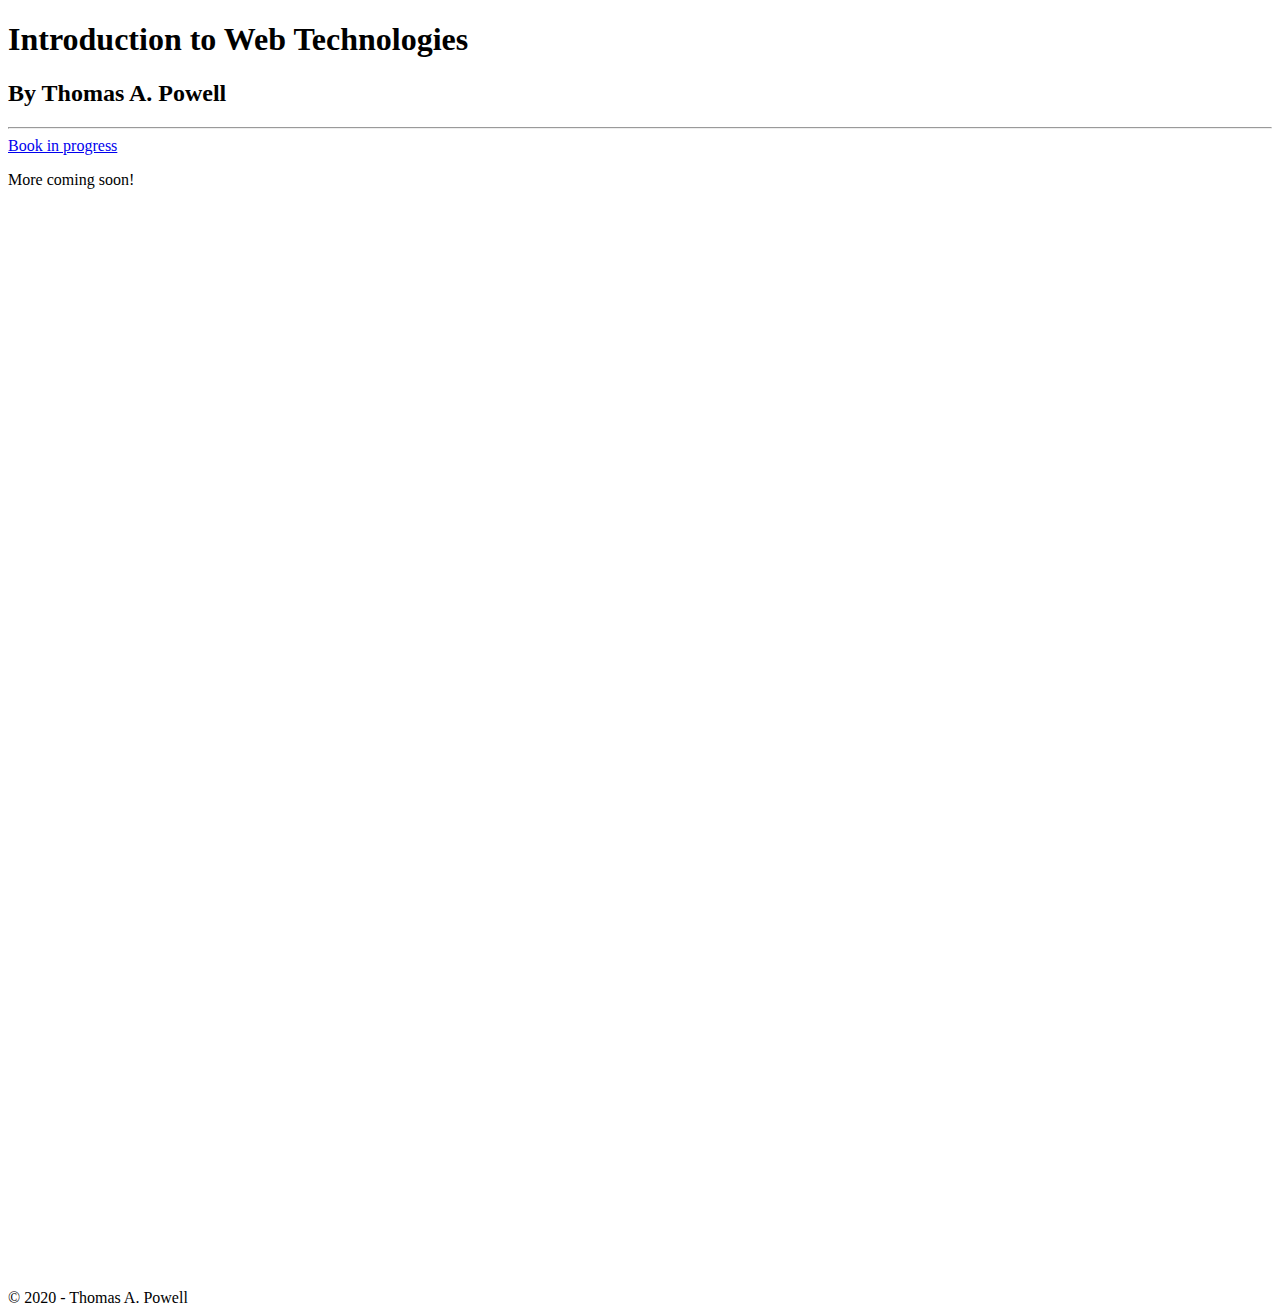
<file: index.html>
<!DOCTYPE html>
<html lang="en">

<head>
    <meta charset="UTF-8">
    <meta name="viewport" content="width=device-width, initial-scale=1.0">
    <title>Introduction to Web Technologies</title>
</head>

<body>
    <h1>Introduction to Web Technologies</h1>
    <h2>By Thomas A. Powell</h2>
    <hr />
    <a href="https://www.notion.so/introwebtech/Introduction-to-Web-Technologies-d630ac8694c64e24ad49e08ca435c614">Book
        in progress</a>
    <p>More coming soon!</p>

    <!-- copy and paste. Modify height and width if desired. -->
    <iframe class="embeddedObject shadow resizable" name="embedded_content" scrolling="no" frameborder="0"
        type="text/html" style="overflow:hidden;"
        src="https://www.screencast.com/users/ProfPowell7852/folders/Camtasia/media/82e34561-fb3f-4ad4-a1e0-61918ad4cba1/embed"
        height="1080" width="1920" webkitallowfullscreen mozallowfullscreen allowfullscreen></iframe>
    <footer>
        &copy; 2020 - Thomas A. Powell
    </footer>
</body>

</html>
</file>
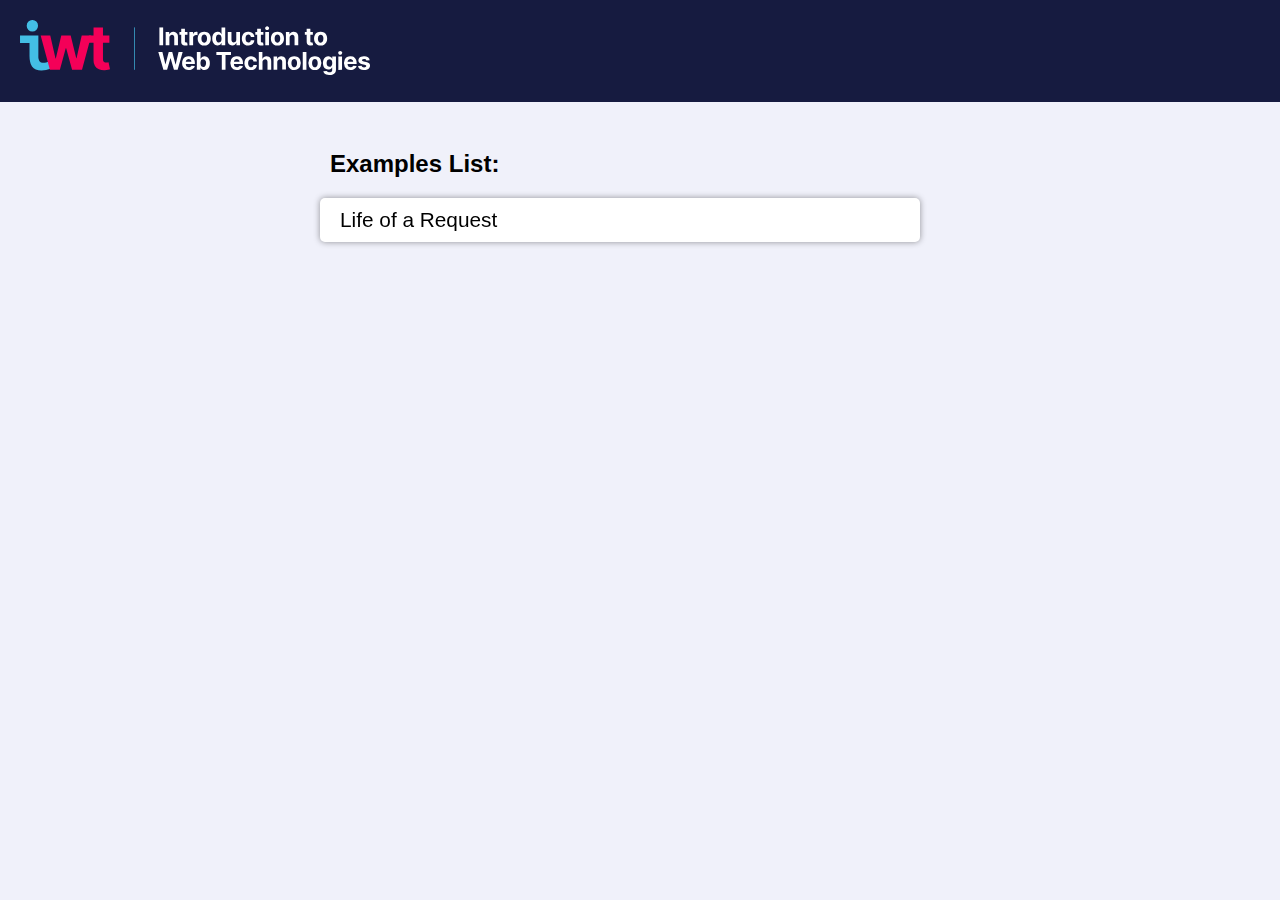
<file: introweb.tech/examples/index.html>
<!DOCTYPE html>
<html lang="en">
<head>
  <meta charset="UTF-8">
  <meta name="viewport" content="width=device-width, initial-scale=1.0">
  <title>Introduction to Web Technology</title>

  <!-- Main Styles -->
  <link rel="stylesheet" type="text/css" href="assets/styles/main.css">
</head>
<body>
  <header>
    <a href="https://introweb.tech" title="Home">
      <img src="assets/images/iwt-logo-dark.svg">
    </a>
  </header>

  <main>
    <h2>Examples List:</h2>
    <ol id="exampleList">
      <li>
        <a href="examples/life-of-a-request/index.html" target="_blank">Life of a Request</a>
      </li>
    </ol>
  </main>
</body>
</html>
</file>
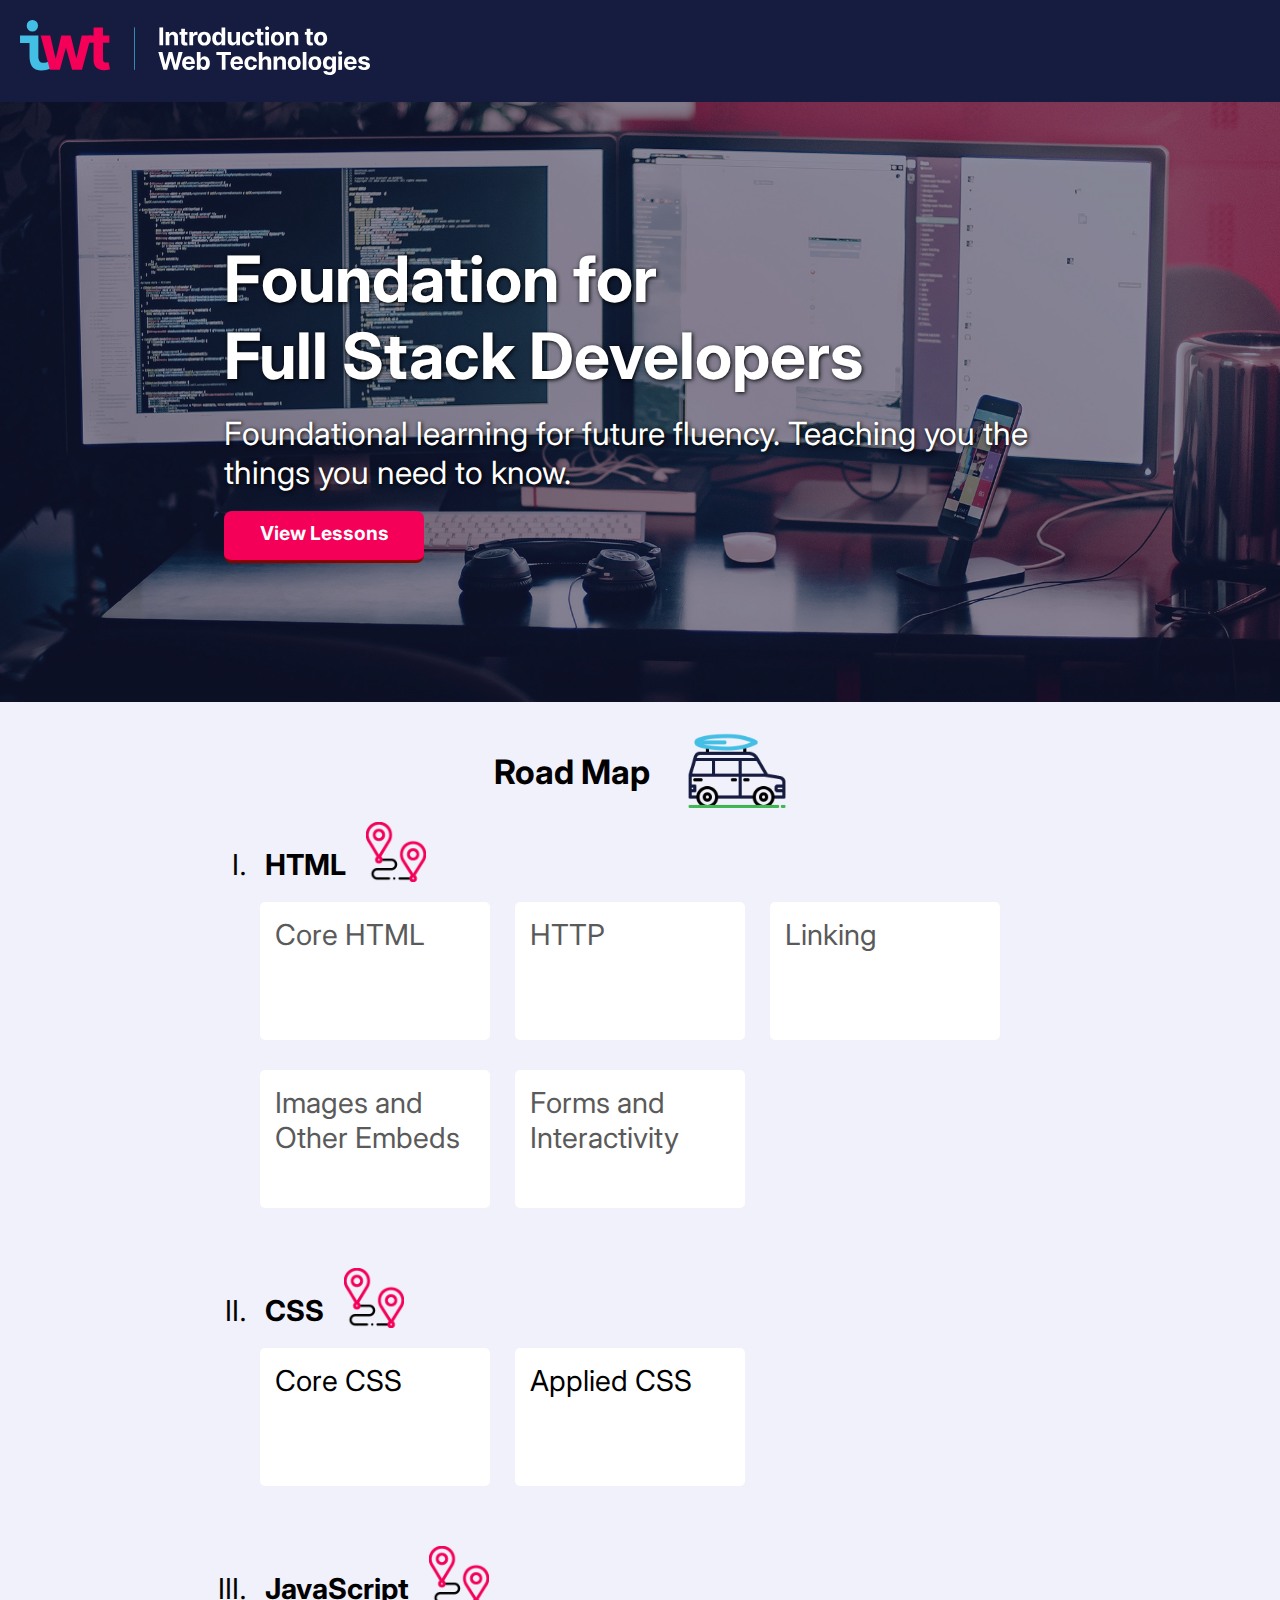
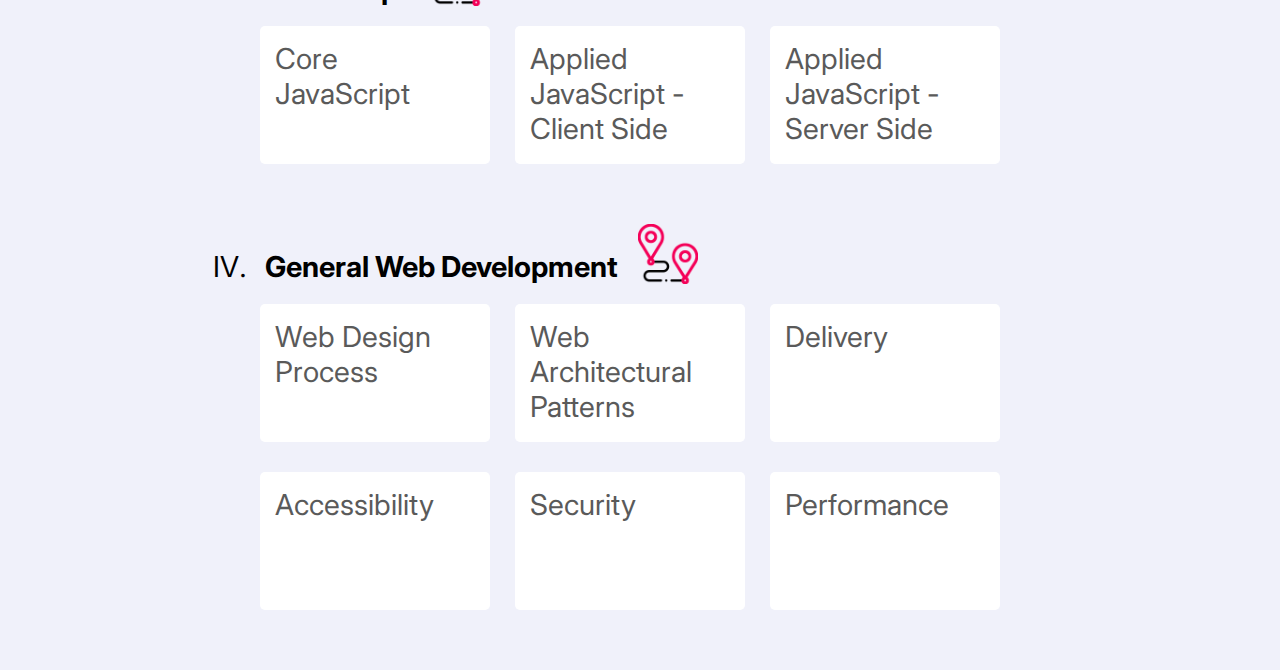
<file: introweb.tech/index/index.html>
<!DOCTYPE html>
<html lang="en">
<head>
  <meta charset="UTF-8">
  <meta name="viewport" content="width=device-width, initial-scale=1.0">
  <title>Introduction to Web Technology</title>

  <!-- Main Styles -->
  <link rel="stylesheet" type="text/css" href="assets/styles/main.css">

  <!-- Inter Font -->
  <link href="https://fonts.googleapis.com/css2?family=Inter&display=swap" rel="stylesheet">
</head>
<body>
  <header>
    <a href="https://introweb.tech" title="Home">
      <img src="assets/images/iwt-logo-dark.svg">
    </a>
  </header>

  <main>
    <section id="mainHeroSection">
      <div id="mainHeroText">
        <h1>Foundation for<br>Full Stack Developers</h1>
        <p>Foundational learning for future fluency. Teaching you the things you need to know.</p>
        <a href="https://lessons.introweb.tech">View Lessons</a>
      </div>
      <div id="sectionOverlay"></div>
    </section>
    <section id="roadMapSection">
      <div id="roadMapText">
        <h3>Road Map</h3>
        <img alt="Car" src="assets/images/road-trip-color.png">
      </div>
      <ol id="roadMapList">
        <li>
          <div class="roadMapDestination">
            <h4>HTML</h4>
            <img alt="Map to destination" src="assets/images/location-color.png">
          </div>
          <ul>
            <li>Core HTML</li>
            <li>HTTP</li>
            <li>Linking</li>
            <li>Images and Other Embeds</li>
            <li>Forms and Interactivity</li>
          </ul>
        </li>
        <li>
          <div class="roadMapDestination">
            <h4>CSS</h4>
            <img alt="Map to destination" src="assets/images/location-color.png">
          </div>
          <ul id="cssTileList">
            <li>
              <p>Core CSS</p>
              <!-- <div class="tileWhiteOverlay"></div> -->
            </li>
            <li>
              <p>Applied CSS</p>
              <!-- <div class="tileWhiteOverlay"></div> -->
            </li>
          </ul>
        </li>
        <li>
          <div class="roadMapDestination">
            <h4>JavaScript</h4>
            <img alt="Map to destination" src="assets/images/location-color.png">
          </div>
          <ul>
            <li>Core JavaScript</li>
            <li>Applied JavaScript - Client Side</li>
            <li>Applied JavaScript - Server Side</li>
          </ul>
        </li>
        <li>
          <div class="roadMapDestination">
            <h4>General Web Development</h4>
            <img alt="Map to destination" src="assets/images/location-color.png">
          </div>
          <ul>
            <li>Web Design Process</li>
            <li>Web Architectural Patterns</li>
            <li>Delivery</li>
            <li>Accessibility</li>
            <li>Security</li>
            <li>Performance</li>
          </ul>
        </li>
      </ol>
    </section>
  </main>

  <footer style="color:black;">
    <p>Icons made by <a href="https://www.flaticon.com/authors/xnimrodx" title="xnimrodx">xnimrodx</a> from <a href="https://www.flaticon.com/" title="Flaticon"> www.flaticon.com</a></p>
  </footer>
</body>
</html>
</file>
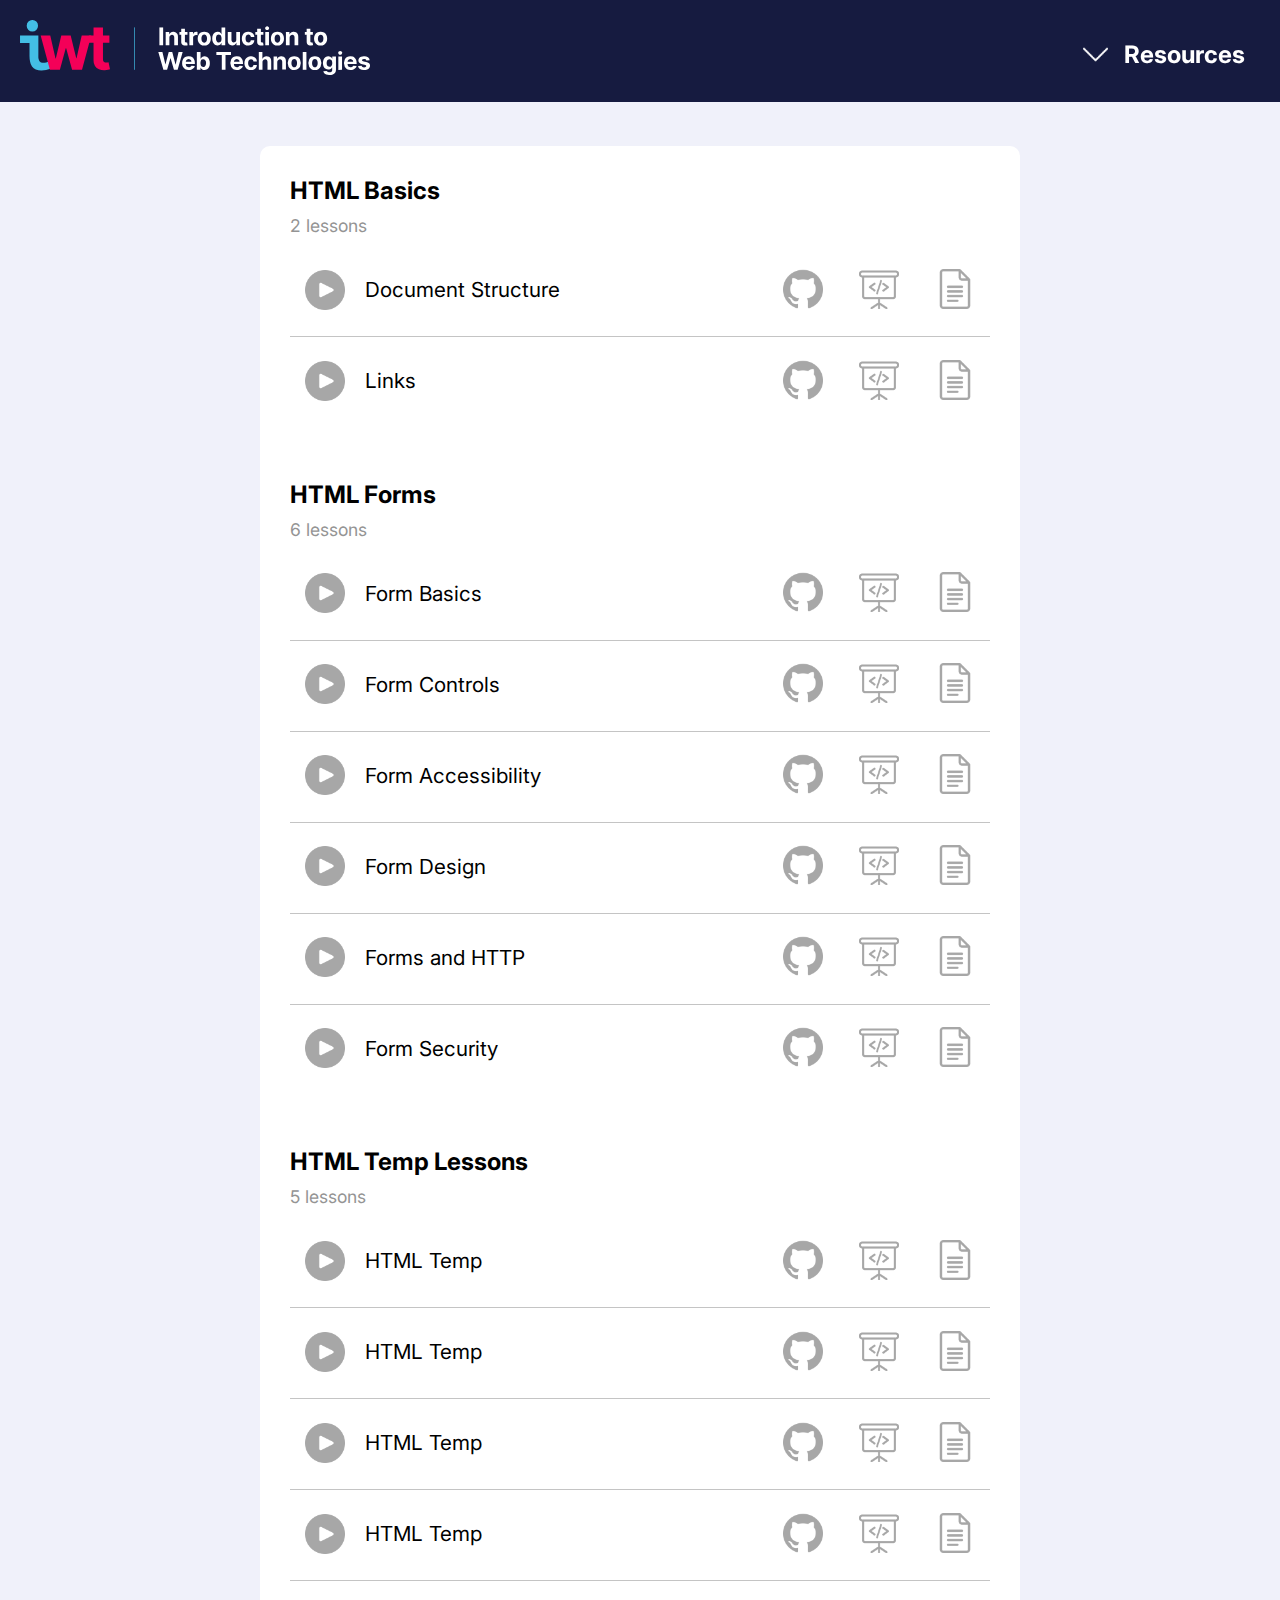
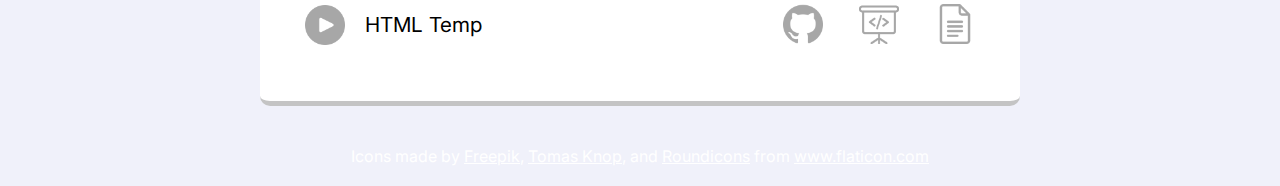
<file: introweb.tech/lessons/index.html>
<!DOCTYPE html>
<html lang="en">
<head>
  <meta charset="UTF-8">
  <meta name="viewport" content="width=device-width, initial-scale=1.0">
  <title>Introduction to Web Technology</title>

  <!-- Main Stylesheet -->
  <link rel="stylesheet" type="text/css" href="assets/styles/main.css">

  <!-- Inter Font -->
  <link href="https://fonts.googleapis.com/css2?family=Inter&display=swap" rel="stylesheet">
</head>

<body>
  <header>
    <a href="https://introweb.tech" title="Home">
      <img src="assets/images/iwt-logo-dark.svg">
    </a>
  </header>

  <main>
    <nav>
      <h2>Resources</h2>
      <input type="checkbox" id="navHamburger" name="navHamburger">
      <label for="navHamburger" id="navHamburgerImg"></label>
      <ul>
        <li>
          <a href="https://www.w3.org/TR/html52/" target="_blank">HTML Spec</a>
        </li>
        <li>
          <a href="http://www.htmlref.com/">HTML Quick Ref</a>
        </li>
        <li>
          <a href="https://examples.introweb.tech/" target="_blank">Examples</a>
        </li>
        <li>
          <a href="https://book.introweb.tech/" target="_blank">IWT Ref Book</a>
        </li>
      </ul>
    </nav>

    <section id="lessonList">
      <h2>HTML Basics</h2>
      <p>2 lessons</p>
      <ul>
        <li>
          <a href="#" title="Document Structure Lecture">
            <img src="assets/images/play-button.png" alt="Lecture link">
            <p>Document Structure</p>
          </a>
          <nav>
            <a href="#" title="Document Structure Repo">
              <img src="assets/images/github.png" alt="Lecture link">
            </a>
            <a href="#" title="Document Structure Slides">
              <img src="assets/images/presentation.png" alt="Video link">
            </a>
            <a href="#" title="Document Structure Notes">
              <img src="assets/images/google-docs.png" alt="Notion link">
            </a>
          </nav>
        </li>
        <li>
          <a href="#" title="Links Lecture">
            <img src="assets/images/play-button.png" alt="Lecture link">
            <p>Links</p>
          </a>
          <nav>
            <a href="#" title="Links Repo">
              <img src="assets/images/github.png" alt="Lecture link">
            </a>
            <a href="#" title="Links Slides">
              <img src="assets/images/presentation.png" alt="Video link">
            </a>
            <a href="#" title="Links Notes">
              <img src="assets/images/google-docs.png" alt="Notion link">
            </a>
          </nav>
        </li>
      </ul>
      <h2>HTML Forms</h2>
      <p>6 lessons</p>
      <ul>
        <li>
          <a href="#" title="Form Basics Lecture">
            <img src="assets/images/play-button.png" alt="Lecture link">
            <p>Form Basics</p>
          </a>
          <nav>
            <a href="#" title="Form Basics Repo">
              <img src="assets/images/github.png" alt="Lecture link">
            </a>
            <a href="#" title="Form Basics Slides">
              <img src="assets/images/presentation.png" alt="Video link">
            </a>
            <a href="#" title="Form Basics Notes">
              <img src="assets/images/google-docs.png" alt="Notion link">
            </a>
          </nav>
        </li>
        <li>
          <a href="#" title="Form Controls Lecture">
            <img src="assets/images/play-button.png" alt="Lecture link">
            <p>Form Controls</p>
          </a>
          <nav>
            <a href="#" title="Form Controls Repo">
              <img src="assets/images/github.png" alt="Lecture link">
            </a>
            <a href="#" title="Form Controls Slides">
              <img src="assets/images/presentation.png" alt="Video link">
            </a>
            <a href="#" title="Form Controls Notes">
              <img src="assets/images/google-docs.png" alt="Notion link">
            </a>
          </nav>
        </li>
        <li>
          <a href="#" title="Form Accessibility Lecture">
            <img src="assets/images/play-button.png" alt="Lecture link">
            <p>Form Accessibility</p>
          </a>
          <nav>
            <a href="#" title="Form Design Repo">
              <img src="assets/images/github.png" alt="Lecture link">
            </a>
            <a href="#" title="Form Design Slides">
              <img src="assets/images/presentation.png" alt="Video link">
            </a>
            <a href="#" title="Form Design Notes">
              <img src="assets/images/google-docs.png" alt="Notion link">
            </a>
          </nav>
        </li>
        <li>
          <a href="#" title="Form Design Lecture">
            <img src="assets/images/play-button.png" alt="Lecture link">
            <p>Form Design</p>
          </a>
          <nav>
            <a href="#" title="Form Design Repo">
              <img src="assets/images/github.png" alt="Lecture link">
            </a>
            <a href="#" title="Form Design Slides">
              <img src="assets/images/presentation.png" alt="Video link">
            </a>
            <a href="#" title="Form Design Notes">
              <img src="assets/images/google-docs.png" alt="Notion link">
            </a>
          </nav>
        </li>
        <li>
          <a href="#" title="Forms and HTTP Lecture">
            <img src="assets/images/play-button.png" alt="Lecture link">
            <p>Forms and HTTP</p>
          </a>
          <nav>
            <a href="#" title="Forms and HTTP Repo">
              <img src="assets/images/github.png" alt="Lecture link">
            </a>
            <a href="#" title="Forms and HTTP Slides">
              <img src="assets/images/presentation.png" alt="Video link">
            </a>
            <a href="#" title="Forms and HTTP Notes">
              <img src="assets/images/google-docs.png" alt="Notion link">
            </a>
          </nav>
        </li>
        <li>
          <a href="#" title="Form Security Lecture">
            <img src="assets/images/play-button.png" alt="Lecture link">
            <p>Form Security</p>
          </a>
          <nav>
            <a href="#" title="Form Security Repo">
              <img src="assets/images/github.png" alt="Lecture link">
            </a>
            <a href="#" title="Form Security Slides">
              <img src="assets/images/presentation.png" alt="Video link">
            </a>
            <a href="#" title="Form Security Notes">
              <img src="assets/images/google-docs.png" alt="Notion link">
            </a>
          </nav>
        </li>
      </ul>
      <h2>HTML Temp Lessons</h2>
      <p>5 lessons</p>
      <ul>
        <li>
          <a href="#" title="HTML Temp Lecture">
            <img src="assets/images/play-button.png" alt="Lecture link">
            <p>HTML Temp</p>
          </a>
          <nav>
            <a href="#" title="HTML Temp Repo">
              <img src="assets/images/github.png" alt="Lecture link">
            </a>
            <a href="#" title="HTML Temp Slides">
              <img src="assets/images/presentation.png" alt="Video link">
            </a>
            <a href="#" title="HTML Temp Notes">
              <img src="assets/images/google-docs.png" alt="Notion link">
            </a>
          </nav>
        </li>
        <li>
          <a href="#" title="HTML Temp Lecture">
            <img src="assets/images/play-button.png" alt="Lecture link">
            <p>HTML Temp</p>
          </a>
          <nav>
            <a href="#" title="HTML Temp Repo">
              <img src="assets/images/github.png" alt="Lecture link">
            </a>
            <a href="#" title="HTML Temp Slides">
              <img src="assets/images/presentation.png" alt="Video link">
            </a>
            <a href="#" title="HTML Temp Notes">
              <img src="assets/images/google-docs.png" alt="Notion link">
            </a>
          </nav>
        </li>
        <li>
          <a href="#" title="HTML Temp Lecture">
            <img src="assets/images/play-button.png" alt="Lecture link">
            <p>HTML Temp</p>
          </a>
          <nav>
            <a href="#" title="HTML Temp Repo">
              <img src="assets/images/github.png" alt="Lecture link">
            </a>
            <a href="#" title="HTML Temp Slides">
              <img src="assets/images/presentation.png" alt="Video link">
            </a>
            <a href="#" title="HTML Temp Notes">
              <img src="assets/images/google-docs.png" alt="Notion link">
            </a>
          </nav>
        </li>
        <li>
          <a href="#" title="HTML Temp Lecture">
            <img src="assets/images/play-button.png" alt="Lecture link">
            <p>HTML Temp</p>
          </a>
          <nav>
            <a href="#" title="HTML Temp Repo">
              <img src="assets/images/github.png" alt="Lecture link">
            </a>
            <a href="#" title="HTML Temp Slides">
              <img src="assets/images/presentation.png" alt="Video link">
            </a>
            <a href="#" title="HTML Temp Notes">
              <img src="assets/images/google-docs.png" alt="Notion link">
            </a>
          </nav>
        </li>
        <li>
          <a href="#" title="HTML Temp Lecture">
            <img src="assets/images/play-button.png" alt="Lecture link">
            <p>HTML Temp</p>
          </a>
          <nav>
            <a href="#" title="HTML Temp Repo">
              <img src="assets/images/github.png" alt="Lecture link">
            </a>
            <a href="#" title="HTML Temp Slides">
              <img src="assets/images/presentation.png" alt="Video link">
            </a>
            <a href="#" title="HTML Temp Notes">
              <img src="assets/images/google-docs.png" alt="Notion link">
            </a>
          </nav>
        </li>
      </ul>
    </section>
    <div id="modalWrapper">
      <div id="underConstructionModal">
        <p>Website under construction</p>
        <img alt="Hammer and Wrench crossed" src="assets/images/hammer-wrench-white.png" loading="lazy">
      </div>
    </div>
  </main>

  <footer>
    <p>Icons made by <a href="https://www.flaticon.com/authors/freepik" title="Freepik">Freepik</a>, <a href="https://www.flaticon.com/authors/tomas-knop">Tomas Knop</a>, and <a href="https://www.flaticon.com/authors/roundicons">Roundicons</a> from <a href="https://www.flaticon.com/" title="Flaticon"> www.flaticon.com</a>
    </p>
  </footer>
</body>

</html>
</file>
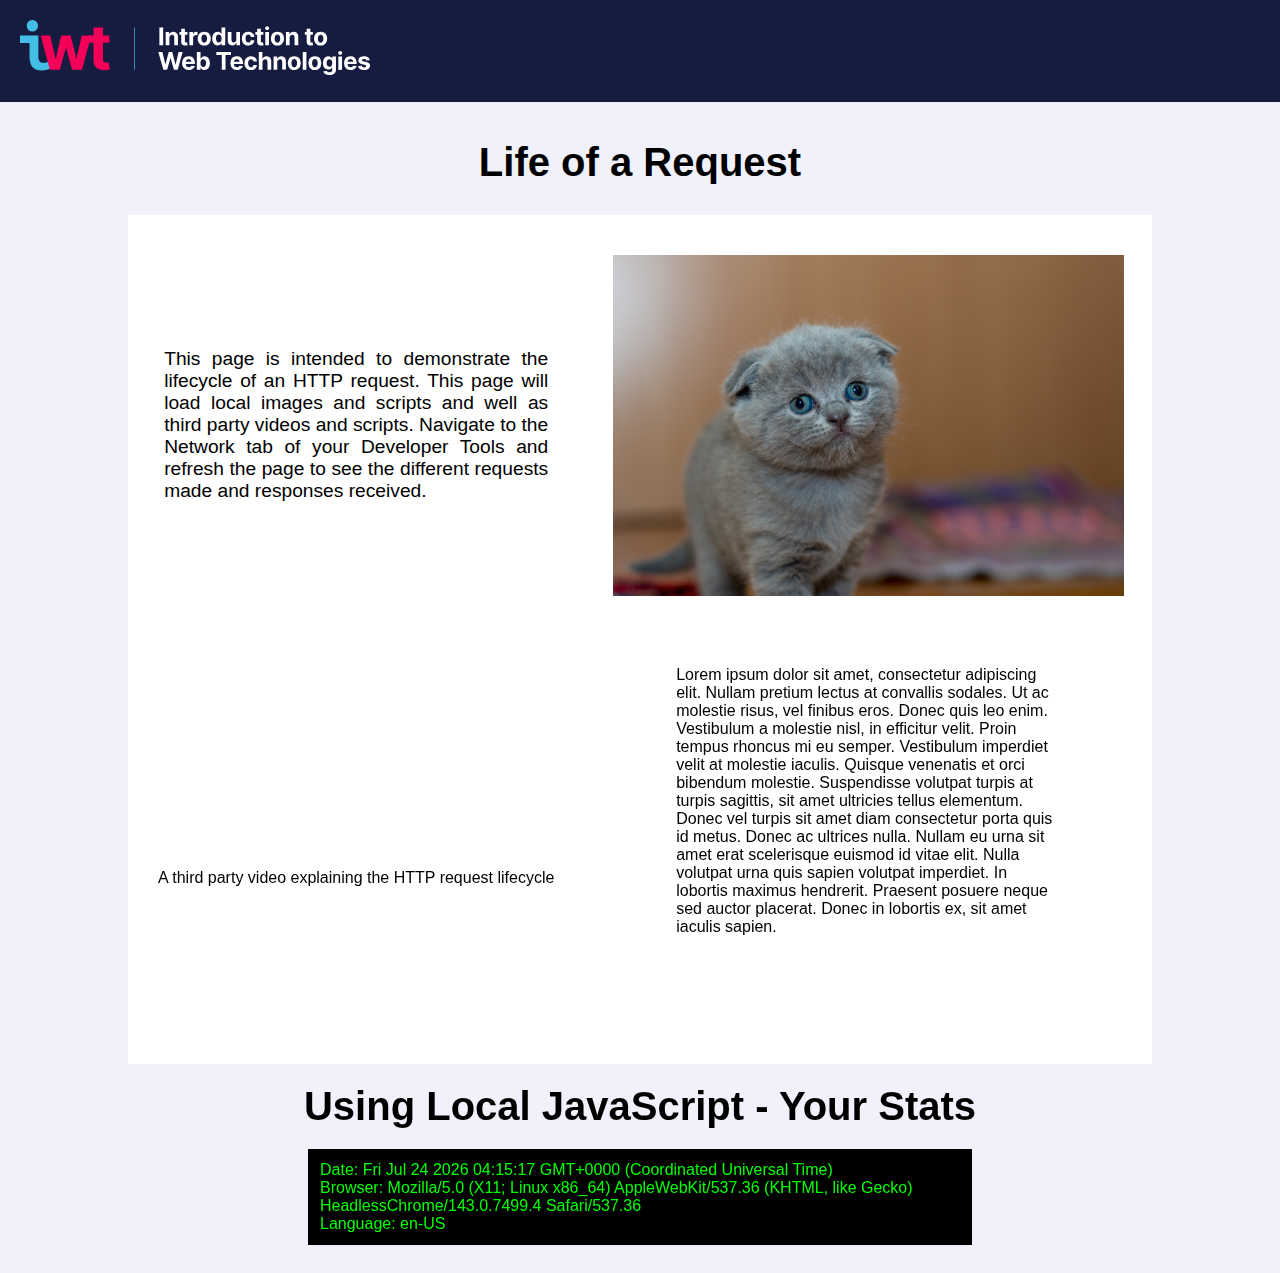
<file: introweb.tech/examples/examples/life-of-a-request/index.html>
<!DOCTYPE html>
<html lang="en">
<head>
    <meta charset="UTF-8">
    <meta name="viewport" content="width=device-width, initial-scale=1.0">
    <title>Life of a Request</title>
    <link rel="stylesheet" href="./style.css"> 
    <link rel="stylesheet" href="https://fonts.googleapis.com/css?family=Roboto">
    <!--
    <link rel="shortcut icon" href="favicon.ico" type="image/x-icon"> link this up--> 
</head>
<body>
    <header>
        <a href="https://introweb.tech" title="Home">
        <img src="assets/images/iwt-logo-dark.svg">
        </a>
    </header>    
    <h2>Life of a Request</h2>
    <!-- local svg; local image; local js (date, time, browser, lang, console log); remote video -->
    <div id="grid-container">
        <section id="desc1">
            This page is intended to demonstrate the lifecycle of an HTTP request. This page will load local images and scripts and well as third party videos and scripts. 
            Navigate to the Network tab of your Developer Tools and refresh the page to see the different requests made and responses received.
        </section>
        <img id="catpic" src="./cat.jpg" alt="A photo of a gray cat" title="Cats are cool" height="400px"><br/>
        <figure id="vid" >
            <iframe src="https://www.youtube.com/embed/pHFWGN-upGM" frameborder="0" allow="accelerometer; autoplay; encrypted-media; gyroscope; picture-in-picture" allowfullscreen></iframe>
            <figcaption>A third party video explaining the HTTP request lifecycle</figcaption>
        </figure>
        <section id="desc2">
            Lorem ipsum dolor sit amet, consectetur adipiscing elit. Nullam pretium lectus at convallis sodales. Ut ac molestie risus, vel finibus eros. Donec quis leo enim. Vestibulum a molestie nisl, in efficitur velit. Proin tempus rhoncus mi eu semper. Vestibulum imperdiet velit at molestie iaculis. 
            Quisque venenatis et orci bibendum molestie. Suspendisse volutpat turpis at turpis sagittis, sit amet ultricies tellus elementum. Donec vel turpis sit amet diam consectetur porta quis id metus. Donec ac ultrices nulla. Nullam eu urna sit amet erat scelerisque euismod id vitae elit. Nulla volutpat
            urna quis sapien volutpat imperdiet. In lobortis maximus hendrerit. Praesent posuere neque sed auctor placerat. Donec in lobortis ex, sit amet iaculis sapien.
            <br/>
        </section>
    </div>
    <h2>Using Local JavaScript - Your Stats</h2>
    <div id="stats-wrapper"><output id="stats"></output></div><br/>
    <script src="./main.js"></script>
    <!-- Google Analytics -->
    <script>
        (function(i,s,o,g,r,a,m){i['GoogleAnalyticsObject']=r;i[r]=i[r]||function(){
        (i[r].q=i[r].q||[]).push(arguments)},i[r].l=1*new Date();a=s.createElement(o),
        m=s.getElementsByTagName(o)[0];a.async=1;a.src=g;m.parentNode.insertBefore(a,m)
        })(window,document,'script','https://www.google-analytics.com/analytics.js','ga');
        
        ga('create', 'UA-XXXXX-Y', 'auto');
        ga('send', 'pageview');
    </script>
    <!-- End Google Analytics -->
</body>
</html>
</file>
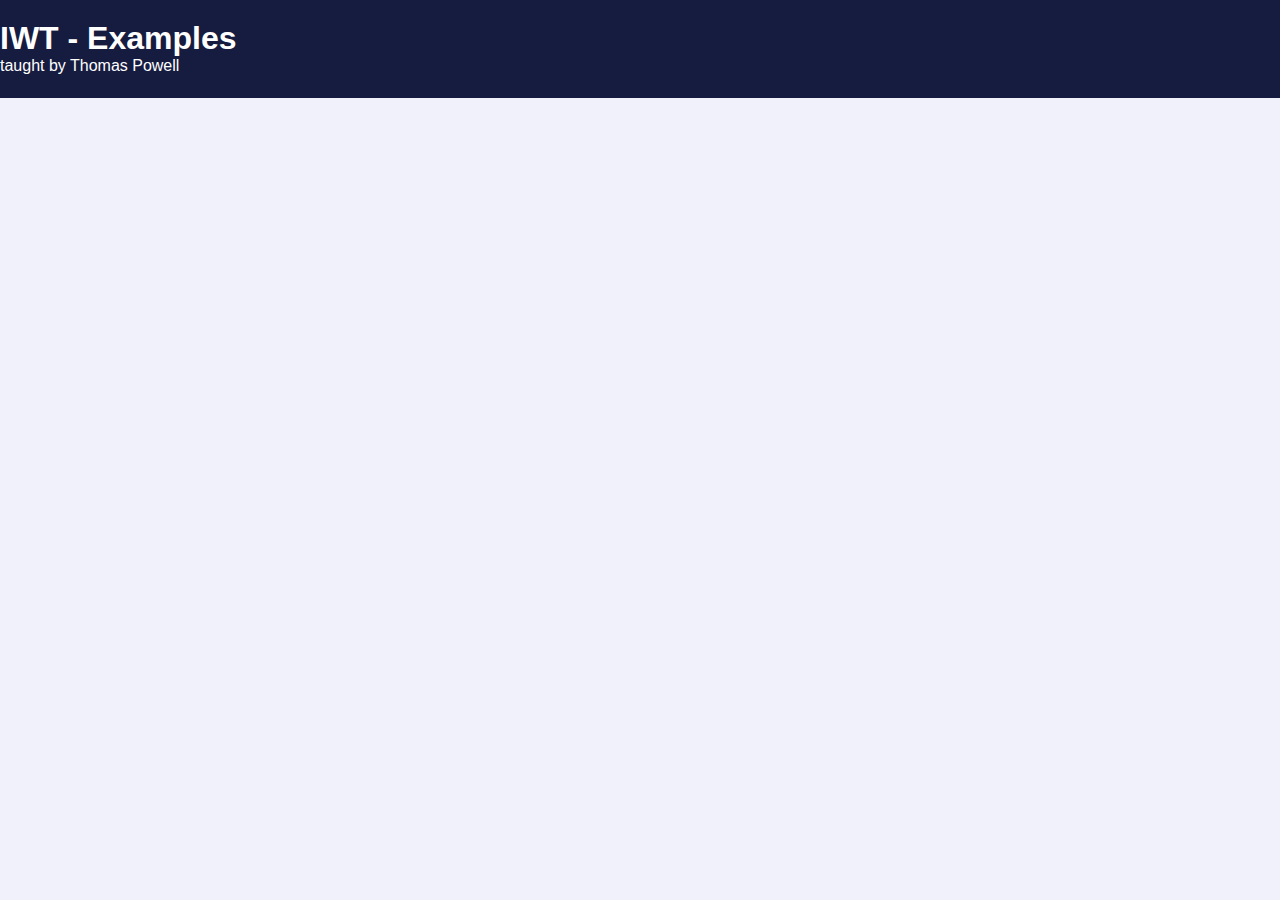
<file: introweb.tech/examples/examples.html>
<!DOCTYPE html>
<html lang="en">
<head>
  <meta charset="UTF-8">
  <meta name="viewport" content="width=device-width, initial-scale=1.0">
  <title>IWT - Examples</title>

  <!-- Main Styles -->
  <link rel="stylesheet" type="text/css" href="assets/styles/main.css">
</head>
<body>
  <header>
    <h1>IWT - Examples</h1>
    <p>taught by Thomas Powell</p>
  </header>
</body>
</html>
</file>
<file: introweb.tech/examples/assets/styles/main.css>
* {
  margin: 0;
  padding: 0;
}

a {
  color: black;
  text-decoration: underline;
}

body {
  align-items: center;
  background-color: #F0F1FA;
  color: white;
  display: grid;
  font-family: 'Raleway', sans-serif;
  justify-items: center;  
  text-align: left;
}

header {
  align-self: flex-start;
  background-color: #161B40;
  color: white;
  padding: 20px 0 23px 0;
  position: fixed;
  width: 100%;
  z-index: 2;
}

header>a {
  display: inline-block;
  text-decoration: none;
}

header img {
  margin-left: 20px;
  width: 350px;
}

main {
  margin-top: 110px;
}

main h2 {
  color: black;
  margin: 40px 0 20px 0;
  padding-left: 10px;
  width: 100%;
}

ul {
  list-style-type: none;
}

#exampleList {
  list-style-type: lower-roman;
  margin: 0 auto;
  width: 50vw
}

#exampleList a {
  display: block;
  padding: 10px 20px;
  text-decoration: none;
}

#exampleList li {
  align-items: center;
  background-color: white;
  border-radius: 5px;
  display: grid;
  font-size: 1.3em;
  filter: drop-shadow(0px 0px 3px rgba(0, 0, 0, 0.4));
  transition: 0.1s ease all;
  width: calc(100% - 40px);
}

#exampleList li:hover {
  background-color: #130d47;
  cursor: pointer;
  transition: 0.1s ease all;
}

#exampleList li:hover>a {
  color: white;
}

@media only screen and (max-width: 800px) {
  header img {
      width: 300px;
    }
}

@media only screen and (max-width: 450px) {
  header img {
    width: 250px;
  }
}

@media only screen and (max-width: 350px) {
  header img {
      width: 220px;
  } 
}
</file>
<file: introweb.tech/index/assets/styles/main.css>
* {
  margin: 0;
  padding: 0;
}

a {
  color: black;
  text-decoration: underline;
}

body {
  align-items: center;
  background-color: #F0F1FA;
  color: white;
  display: grid;
  font-family: 'Inter', sans-serif;
  justify-items: center;  
  text-align: left;
}

footer {
  bottom: 0;
  display: none;
  position: absolute;
  text-align: center;
  transform: translateX(50vw);
  margin: 0 0 15px -180px;
  width: 360px;
}

header {
  align-self: flex-start;
  background-color: #161B40;
  color: white;
  padding: 20px 0 23px 0;
  position: fixed;
  width: 100%;
  z-index: 10;
}

header>a {
  display: inline-block;
  text-decoration: none;
}

header img {
  margin-left: 20px;
  width: 350px;
}

main {
  margin-top: 101.5px;
  width: 100%;
}

.roadMapDestination {
  display: flex;
}

.roadMapDestination h4 {
  align-self: flex-end;
  margin-left: 10px;
}

.roadMapDestination img {
  margin-left: 20px;
  width: 60px;
}

.tileWhiteOverlay {
  background-color: rgba(255,255,255,0.6);
  border-radius: 5px;
  height: 138px;
  margin: -25px 0 0 -15px;
  width: 230px
}

#cssTileList li {
  background-color: white;
  color: black !important;
}

#mainHeroSection {
  background: url('../images/hero-desktop-raw.jpg');
  background-color: #cccccc;
  background-position: 0% 65%;
  background-repeat: no-repeat;
  background-size: cover;
  height: 600px;
  max-width: 100vw;
  min-width: 100%;
}

#mainHeroText {
  align-items: flex-start;
  display: grid;
  font-size: 2em;
  grid-template-areas:
  'empty'
  'h1'
  'p'
  'button'
  'empty2';
  grid-template-rows: 20% auto auto auto 20%;
  height: 600px;
  text-shadow: 1px 1px 4px black;
  transform: translateX(50vw);
  margin-left: -25vw;
  position: absolute;
  width: 50%;
}

#mainHeroText h1 {
  align-self: flex-end;
  grid-area: h1;
  margin-bottom: 20px;
}

#mainHeroText p {
  grid-area: p;
}

#mainHeroText a {
  background-color: #F40058;
  border-radius: 8px;
  border: none;
  border-bottom: 3px solid rgb(138, 1, 1);
  color: white;
  font-family: 'Inter', sans-serif;
  font-size: 0.6em;
  font-weight: bold;
  grid-area: button;
  padding: 10px 0 15px 0;
  text-align: center;
  text-decoration: none;
  text-shadow: none;
  transition: 0.2s ease all;
  width: 200px;
}

#mainHeroText a:active {
  background-color: rgb(180, 0, 0);
  cursor: pointer;
  filter: brightness(0.7);
  transition: none;
}

#roadMapList {
  display: grid;
  margin: 0 auto;
  width: 1275px;
}

#roadMapList ul {
  display: flex;
  flex-wrap: wrap;
  margin-top: 20px;
}

#roadMapList ul li {
  background-color: white;
  border-radius: 5px;
  color: rgb(90, 90, 90);
  display: block;
  height: 105px;
  min-height: 80px;
  margin: 0 20px 0 5px;
  padding: 15px 15px 18px 15px;
  transition: 0.2s ease all;
  user-select: none;
  width: 200px;
}

#roadMapSection {
  color: black;
  display: grid;
  justify-items: center;
  font-size: 1.8em;
  margin-top: 20px;
  width: 100%;
}

#roadMapSection ol {
  list-style-type: upper-roman;
}

#roadMapSection ol li {
  margin-bottom: 30px;
}

#roadMapSection ul {
  list-style-type: none;
}

#roadMapText {
  align-items: center;
  column-gap: 25px;
  display: grid;
  grid-template-areas:
  'text car';
  grid-template-columns: auto;
  justify-items: center;
  width: 305px;
}

#roadMapText img {
  width: 100px;
}

#sectionOverlay {
  background-color: rgba(22, 27, 64, 0.5);
  height: 100%;
  width: 100%;
}

@media only screen and (hover: hover) {
  a:hover {
    text-decoration: none;
  }
  
  #roadMapList ul li:hover {
    cursor: pointer;
    transform: scale(1.05);
    filter: drop-shadow(3px 4px 4px rgba(0,0,0,0.4));
    transition: 0.2s ease all;
  }
  
  #roadMapList ul li:active {
    transform: scale(1.02);
    transition: none;
  }

  #mainHeroText a:hover {
    cursor: pointer;
    filter: brightness(0.9);
    transition: 0.2s ease all;
  }
}

@media only screen and (max-width: 1500px) {
  #mainHeroText {
    margin-left: -32.5vw;
    width: 65%;
  }

  #roadMapList {
    width: 770px;
  }
}

@media only screen and (max-width: 1000px) {
  .roadMapDestination {
    display: inline-block;
  }  

  .roadMapDestination h4 {
    display: inline;
  }

  #mainHeroText {
    grid-template-rows: 10% auto auto auto 30%;
    height: 500px;
    margin-left: -40vw;
    width: 80%;
  }

  #mainHeroText a {
    margin-top: 20px;
  }

  #mainHeroSection {
    height: 400px;
  }

  #roadMapList {
    padding-left: 25px;
  }

  #roadMapSection ol {
    list-style-position: inside
  }
}

@media only screen and (max-width: 800px) {
  header img {
    width: 300px;
  }

  main {
    margin-top: 94px;
  }

  #roadMapList ul li {
    font-size: 0.9em;
    height: 105px;
    width: 150px;
  }

  #roadMapList {
    width: 615px;
  }
}

@media only screen and (max-width: 650px) {
  #mainHeroSection {
    font-size: 0.9em;
  }

  #roadMapList ul li {
    font-size: 0.63em;
    min-height: 0;
    height: 95px;
    width: 110px;
  }

  #roadMapList {
    padding-left: 0 !important;
    width: 495px;
  }

  #roadMapText {
    margin-bottom: 36px;
  }

  #roadMapList h4 {
    line-height: 0.9;
  }
}

@media only screen and (max-width: 550px) {
  .breakhere {
    display: block;
  }

  header {
    padding: 10px 0;
  }

  main {
    margin-top: 70px;
  }

  #mainHeroSection {
    height: 375px;
  }

  #mainHeroText {
    font-size: 1.6em;
    height: 448px;
  }

  #mainHeroText a {
    font-size: 0.75em;
    width: 150px;
  }

  #roadMapList {
    width: 330px;
  }

  #roadMapList h4 {
    font-size: 0.9em;
  }

  #roadMapList h4:last-child {
    font-size: 0.5em;
  }

  #roadMapList img {
    margin-left: 10px;
    width: 40px;
  }
}

@media only screen and (max-width: 450px) {
  header img {
    width: 250px;
  }

  main {
    margin-top: 62px;
  }
}

@media only screen and (max-width: 350px) {
  header img {
    width: 220px;
  }

  main {
    margin-top: 55px;
  }

  #mainHeroText {
    font-size: 1.5em;
  }

  #mainHeroText a {
    font-size: 0.75em;
  }

  #roadMapList {
    margin-left: 25px;
  }

  #roadMapList ul li {
    font-size: 0.56em;
    min-height: 0;
    height: 85px;
    width: 95px;
  }

  #roadMapList {
    margin-left: 20px;
    width: 300px;
  }
}
</file>
<file: introweb.tech/lessons/assets/styles/main.css>
/* Main Stylesheet */

* {
  margin: 0;
  padding: 0;
}

a {
  color: white;
  text-decoration: underline;
}

body {
  align-items: center;
  background-color: #F0F1FA;
  color: white;
  display: grid;
  font-family: 'Inter', sans-serif;
  justify-items: center;  
  text-align: left;
}

footer {
  margin-bottom: 20px;
}

header {
  align-self: flex-start;
  background-color: #161B40;
  color: white;
  padding: 20px 0 23px 0;
  position: fixed;
  width: 100%;
  z-index: 2;
}

header>a {
  display: inline-block;
  text-decoration: none;
}

header img {
  margin-left: 20px;
  width: 350px;
}

main {
  display: grid;
  height: auto;
  margin: 146px auto 40px auto;
}

main>nav {
  background-color: white;
    border-bottom: 5px solid rgb(196, 196, 196);
    border-radius: 10px;
    color: black;
    height: auto;
    justify-self: center;
    left: 0;
    padding: 20px 15px 0 15px;
    position: fixed;
    top: 146px;
    transform: translateX(calc(50vw - 720px));
    width: 270px;
}

main>nav h2 {
  margin-left: 10px;
}

main>nav li:first-child {
  border-top: 1px solid #c4c4c4;
  margin-top: 20px;
}

main>nav li {
  border-bottom: 1px solid rgb(196, 196, 196);  
  font-size: 1.2em;
  list-style-type: none;
  /* padding: 20px 10px; */
  transition: 0.1s ease all;
}

main>nav li a {
  display: block;
  padding: 20px 0 20px 10px;
  width: calc(100% - 10px);
}

main>nav li:last-child {
  border-bottom: none;
}

main>nav li:hover {
  background-color: rgb(243, 243, 243);
  cursor: pointer;
  transition: 0.1s ease all;
}

main>nav li>a {
  color: black;
  text-decoration: none;
}

#lessonList {
  background-color: rgb(255, 255, 255);
  border-radius: 10px;
  border-bottom: 5px solid rgb(196, 196, 196);
  color: black;
  grid-area: demos;
  height: auto;
  justify-self: flex-start;
  overflow-y: visible;
  padding: 30px;
  width: 700px;
}

#lessonList h2:not(:first-child) {
  margin-top: 17.5px;
  padding-top: 35px;
}

#lessonList li {
  align-items: center;
  display: grid;
  grid-template-areas:
  'name links';
  grid-template-columns: 1fr auto;
}

#lessonList li a {
  color: black;
  text-decoration: none;
}

#lessonList li>a {
  border-radius: 5px;
  display: grid;
  grid-template-areas: 'img p';
  justify-self: flex-start;
  padding: 0 20px 3px 0;
}

#lessonList li>a:hover {
  background-color: rgb(238, 238, 238);
}

#lessonList li>a>img {
  float: left;
  width: 30px;
}

#lessonList li p {
  align-self: center;
  margin-left: 5px;
}

#lessonList li nav img,
#lessonList li a>img {
  filter: brightness(0.85);
  padding: 10px 15px;
  transition: 0.1s ease all;
  width: 40px;
}

#lessonList li nav img:hover {
  background-color: rgba(180,180,180,0.2);
  border-radius: 5px;
  transition: 0.1s ease all;
}

#lessonList li nav {
  justify-self: flex-end;
}

#lessonList>p {
  color: rgb(148, 148, 148);
  font-size: 1.1em;
  margin-top: 10px;
}

#lessonList ul {
  margin-top: 10px;
}

#lessonList ul li {
  border-bottom: 1px solid #c4c4c4;
  font-size: 1.3em;
  padding: 12.5px 0px;
  transition: 0.1s ease all;
}

#lessonList ul li:last-child {
  border-bottom: none;
}

#lessonList .dotLink {
  margin: 5px 0 0 -40px;
  position: absolute;
}

#lessonList .rectLink {
  margin: 20px 0 0 -33px;
  position: absolute;
}

#modalWrapper {
  background-color: rgba(0,0,0,0.7);
  display: none;
  height: 100vh;
  left: 0;
  position: absolute;
  top: 0;
  width: 100vw;
  z-index: 2;
}

#navHamburger {
  display: none;
}

#navHamburgerImg {
  display: none;
}

#underConstructionModal {
  background-color: rgba(150, 150, 150, 0.75);
  border-radius: 5px;
  color: white;
  display: none;
  font-size: 1.6em;
  height: 200px;
  left: 50%;
  transform: translate(-217.5px, -150px);
  padding: 50px;
  position: absolute;
  top: 50%;
  width: 335px;
  z-index: 3;
}

#underConstructionModal img {
  margin-top: 15px;
  max-width: 150px;
}

@media only screen and (hover: hover) {
  a:hover {
    text-decoration: none;
  }
}

@media only screen and (max-width: 1500px) and (hover: hover) {
  main>nav {
    background-color: transparent;
    border: none;
    color: white;
    position: absolute;
    left: auto;
    position: fixed;
    right: 20px;
    text-align: right;
    transform: none;
    top: 20px;
    z-index: 5;
  }

  main>nav:hover {
    background-color: white;
    filter: drop-shadow(0px 2px 3px rgba(0, 0, 0, 0.651));
  }

  main>nav:hover>h2 {
    color: black;
  }

  main>nav:hover>ul {
    display: block;
  }

  main>nav>h2::before {
    background: url('../images/next.png');
    background-color: transparent;
    background-position: cover;
    background-repeat: no-repeat;
    background-size: contain;
    content: '';
    position: absolute;
    top: 22px;
    left: 123px;
    width: 25px;
    height: 25px;
  }

  main>nav:hover>h2::before {
    filter: invert(100%);
    transform: rotate(180deg);
  }

  main>nav ul {
    color: white;
    display: none;
  }
}

@media only screen and (max-width: 1500px) and (hover: none) {
  main>nav {
    background-color: transparent;
    border: none;
    color: white;
    position: absolute;
    left: auto;
    padding-right: 0;
    padding-top: 42px;
    position: fixed;
    right: 0;
    text-align: right;
    transform: none;
    top: 0;
    width: 250px;
    z-index: 5;
  }

  main>nav>h2 {
    display: none;
  }

  main>nav ul {
    color: white;
    filter: drop-shadow(0px 2px 3px rgba(0, 0, 0, 0.651));
    margin-top: -4px;
    transform: translateX(270px);
    transition: 0.2s ease all;
  }

  main>nav li {
    margin: 0 15px 0 15px;
    padding: 20px 10px 20px 0;
  }
  
  main>nav ul li a {
    color: white !important;
  }

  #navHamburger {
    display: initial;
    height: 40px;
    margin-right: 25px;
    opacity: 0;
    position: relative;
    width: 40px;
    z-index: 3;
  }

  #navHamburgerImg {
    background-image: url('../images/open-menu.png');
    background-position: left center;
    background-repeat: no-repeat;
    background-size: auto 100%;
    display: initial;
    height: 40px;
    margin-left: -65px;
    position: absolute;
    width: 40px;
    z-index: 2;
  }

  #navHamburger:checked ~ ul {
    background-color: #161b40;
    display: block;
    transform: translateX(0px);
    transition: 0.2s ease all;
  }

  #navHamburger:checked + label {
    background-image: url('../images/close.png');
  }
}

@media only screen and (max-width: 800px) and (hover: none) {
  main>nav ul {
    margin-top: -12px;
  }
}

@media only screen and (max-width: 450px) and (hover: none) {
  main>nav ul {
    margin-top: -20px;
  }
}

@media only screen and (max-width: 350px) and (hover: none) {
  main>nav ul {
    margin-top: -24px;
  }
}

@media only screen and (max-width: 800px) {
  header img {
    width: 300px;
  }

  main {
    margin-top: 135px;
  }

  #lessonList {
    width: 90%;
  }
}

@media only screen and (max-width: 600px) {
  #lessonList {
    font-size: 0.8em;
    padding: 20px;
  }

  #lessonList img {
    padding: 10px 5px !important;
    width: 30px;
  }
}

@media only screen and (max-width: 500px) {
  main {
    margin-top: 120px;
  }
}

@media only screen and (max-width: 450px) {
  header img {
    width: 250px;
  }

  main {
    margin-top: 88px;
  }
}

@media only screen and (max-width: 350px) {
  header img {
    width: 220px;
  }

  #lessonList {
    font-size: 0.75em;
    padding: 20px;
  }

  #lessonList img {
    padding: 10px 0px !important;
    width: 10px;
  }
}
</file>
<file: introweb.tech/examples/examples/life-of-a-request/style.css>
* {
    margin: 0;
    padding: 0;
}

a {
    color: white;
    text-decoration: underline;
  }
  
body {
align-items: center;
background-color: #F0F1FA;
color: white;
display: grid;
font-family: 'Raleway', sans-serif;
justify-items: center;  
text-align: left;
}

h2 {
    color: black;
    font-size: 2.5rem;
    margin-bottom: 10px;
}

h2:first-of-type {
    margin-top: 140px;
}

header {
    align-self: flex-start;
    background-color: #161B40;
    color: white;
    padding: 20px 0 23px 0;
    position: fixed;
    width: 100%;
    z-index: 2;
  }
  
  header>a {
    display: inline-block;
    text-decoration: none;
  }
  
  header img {
    margin-left: 20px;
    width: 350px;
  }

section {
    align-self: center;
    justify-self: center;
    margin: 10px;
    overflow-y: visible;
    padding: 20px 20px;
    width: 30vw;
}

#catpic {
    float: right;
    /* height: 300px; */
    height: auto;
    width: 90%;
    grid-area: pic;
}

#vid iframe {
    width: 90%;
}

#stats-wrapper {
    background-color: #000;
    border: 2px solid #000;
    color: #0F0;
    margin: 10px auto;
    padding: 10px 10px;
    width: 50vw;
}


#grid-container { 
    background-color: rgb(255, 255, 255);
    color: black;
    display: grid;
    grid-template-areas: 
    'desc1 pic'
    'video desc2';
    height: auto;
    justify-items: center;
    margin: 20px;
    overflow-y: visible;
    padding: 40px 0px;
    row-gap: 40px;
    width: 80%;
}

#vid{
    align-self: center;
    grid-area: video;
    padding: 0px 30px;
}

#desc1{
    font-size: 1.2rem;
    grid-area: desc1;
    text-align: justify;
}

#desc2{
    grid-area: desc2;
}

@media only screen and (max-width: 800px) {
    header img {
        width: 300px;
      }
}

@media only screen and (max-width: 450px) {
    header img {
      width: 250px;
    }
}

@media only screen and (max-width: 350px) {
    header img {
        width: 220px;
    } 
}
</file>
